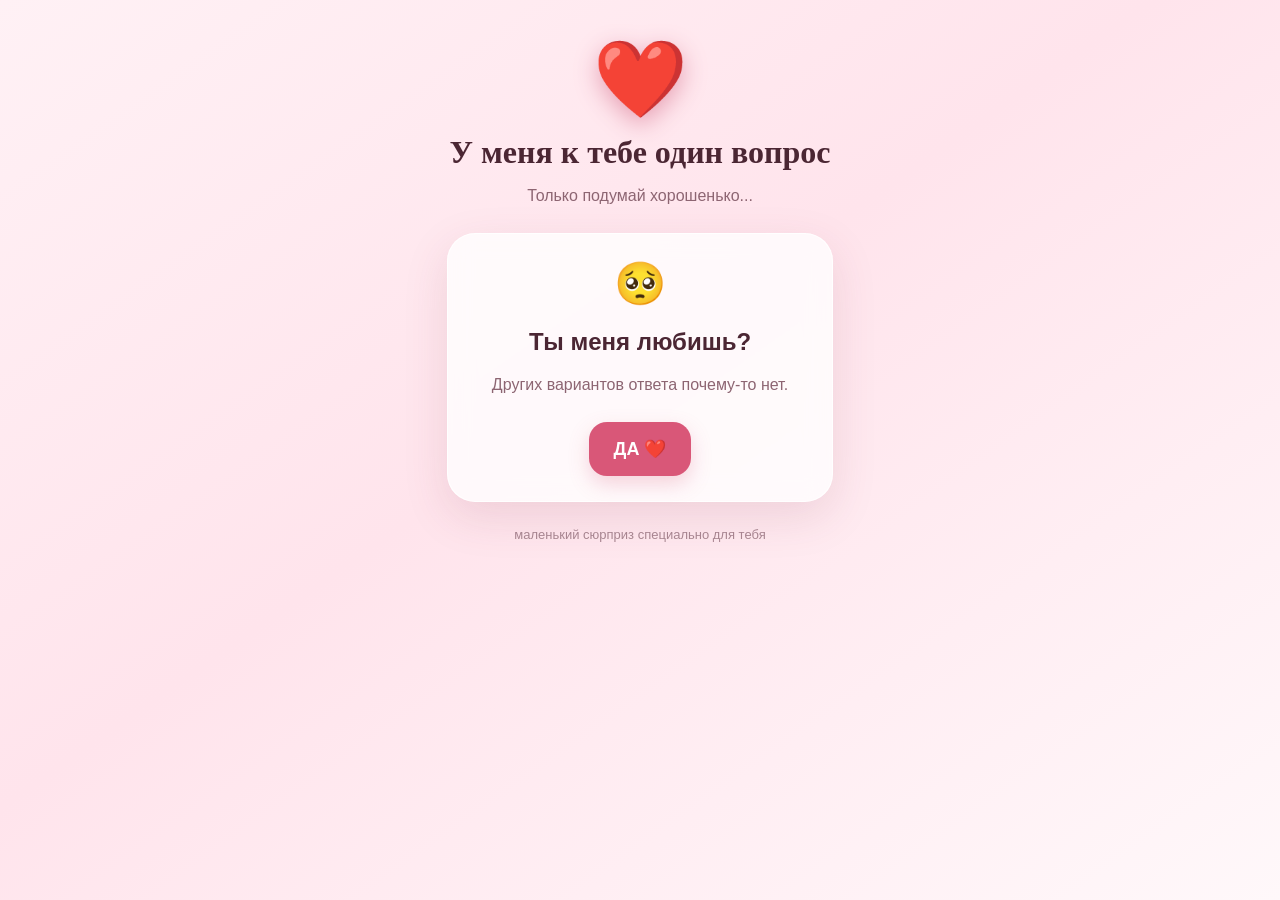
<file: love_surprise_test.html>
<!DOCTYPE html>
<html lang="ru">
<head>
<meta charset="UTF-8">
<meta name="viewport" content="width=device-width, initial-scale=1.0">
<title>Для тебя ❤️</title>
<style>
*{box-sizing:border-box}
body{
  margin:0; min-height:100vh; font-family:-apple-system,BlinkMacSystemFont,"Segoe UI",sans-serif;
  background:linear-gradient(145deg,#fff1f5,#ffe4ec 45%,#fff8fa);
  color:#4b2633; display:flex; justify-content:center; overflow-x:hidden;
}
.page{width:min(100%,430px);min-height:100vh;padding:35px 22px 60px;text-align:center}
.heart{font-size:76px;animation:pulse 1.5s infinite;filter:drop-shadow(0 8px 12px #e7a1b4)}
@keyframes pulse{50%{transform:scale(1.08)}}
h1{font-family:Georgia,serif;font-size:32px;margin:10px 0}
.subtitle{color:#8d6572;margin-bottom:28px}
.card{
  background:rgba(255,255,255,.78);backdrop-filter:blur(12px);
  border:1px solid rgba(255,255,255,.9);border-radius:28px;
  padding:25px 20px;box-shadow:0 15px 45px rgba(128,55,78,.13)
}
button{
  border:0;border-radius:18px;padding:16px 25px;font-size:18px;font-weight:700;
  cursor:pointer;background:#d95778;color:white;box-shadow:0 8px 20px #d9577840;
  transition:.2s
}
button:active{transform:scale(.96)}
.hidden{display:none}
.gifts{display:grid;gap:14px;margin-top:22px}
.gift{
  padding:20px;border-radius:22px;background:white;text-align:left;cursor:pointer;
  box-shadow:0 8px 25px #7c3d5212;transition:.2s
}
.gift:hover{transform:translateY(-2px)}
.icon{font-size:30px;float:left;margin-right:14px}
.gift b{display:block;font-size:18px;margin-bottom:4px}
.gift span{color:#8d6572;font-size:14px}
.section{margin-top:20px}
.back{background:#f2c1ce;color:#713448;font-size:14px;padding:11px 17px}
.photos{display:grid;grid-template-columns:1fr 1fr;gap:10px}
.photo{
  height:150px;border-radius:18px;background:linear-gradient(135deg,#f3b7c7,#fce7ed);
  display:flex;align-items:center;justify-content:center;font-size:42px;
}
.note{
  font-family:Georgia,serif;font-size:18px;line-height:1.65;text-align:left;
  background:#fffaf1;padding:25px;border-radius:18px;box-shadow:inset 0 0 0 1px #f0dfc8
}
.envelope{font-size:65px;margin:8px}
.player{padding:25px;background:#27151d;color:white;border-radius:22px}
.disc{font-size:70px;animation:spin 4s linear infinite;animation-play-state:paused}
.playing .disc{animation-play-state:running}
@keyframes spin{to{transform:rotate(360deg)}}
.small{font-size:13px;color:#a98792;margin-top:25px}
</style>
</head>
<body>
<div class="page">

<div id="start">
  <div class="heart">❤️</div>
  <h1>У меня к тебе один вопрос</h1>
  <p class="subtitle">Только подумай хорошенько...</p>
  <div class="card">
    <div style="font-size:42px">🥺</div>
    <h2>Ты меня любишь?</h2>
    <p class="subtitle">Других вариантов ответа почему-то нет.</p>
    <button onclick="show('gifts')">ДА ❤️</button>
  </div>
  <p class="small">маленький сюрприз специально для тебя</p>
</div>

<div id="gifts" class="hidden">
  <div class="heart" style="font-size:55px">💗</div>
  <h1>Тогда это всё твоё</h1>
  <p class="subtitle">Я приготовил для тебя три маленьких подарка</p>
  <div class="gifts">
    <div class="gift" onclick="show('photos')">
      <div class="icon">📸</div><b>Наши моменты</b><span>Фотографии, которые я хочу сохранить</span>
    </div>
    <div class="gift" onclick="show('music')">
      <div class="icon">🎵</div><b>Наша песня</b><span>Та самая песня, которая напоминает мне о тебе</span>
    </div>
    <div class="gift" onclick="show('letter')">
      <div class="icon">💌</div><b>Письмо для тебя</b><span>То, что я хочу сказать тебе лично</span>
    </div>
  </div>
</div>

<div id="photos" class="hidden section">
  <h1>Наши моменты 📸</h1>
  <p class="subtitle">Здесь будут ваши фотографии</p>
  <div class="photos">
    <div class="photo">📷</div><div class="photo">💞</div>
    <div class="photo">✨</div><div class="photo">🫶</div>
  </div>
  <br><button class="back" onclick="show('gifts')">← назад к подаркам</button>
</div>

<div id="music" class="hidden section">
  <h1>Наша песня 🎵</h1>
  <p class="subtitle">Здесь будет ваша песня</p>
  <div class="player" id="player">
    <div class="disc">💿</div>
    <h2>Твоя песня</h2>
    <p style="color:#d6b9c2">Нажми play — в настоящей версии здесь будет музыка</p>
    <button onclick="toggleMusic()">▶︎ Play</button>
  </div>
  <br><button class="back" onclick="show('gifts')">← назад к подаркам</button>
</div>

<div id="letter" class="hidden section">
  <div class="envelope">💌</div>
  <h1>Для тебя</h1>
  <div class="note">
    Любовь моя,<br><br>
    это пока только тестовая версия моего маленького сюрприза.
    Но в настоящей версии здесь будет письмо, которое я напишу специально для тебя.
    <br><br>
    Спасибо за то, что ты есть в моей жизни. ❤️
    <br><br>
    Твой человек.
  </div>
  <br><button class="back" onclick="show('gifts')">← назад к подаркам</button>
</div>

</div>
<script>
function show(id){
  ['start','gifts','photos','music','letter'].forEach(x=>document.getElementById(x).classList.add('hidden'));
  document.getElementById(id).classList.remove('hidden');
  window.scrollTo(0,0);
}
function toggleMusic(){
  document.getElementById('player').classList.toggle('playing');
}
</script>
</body>
</html>
</file>
